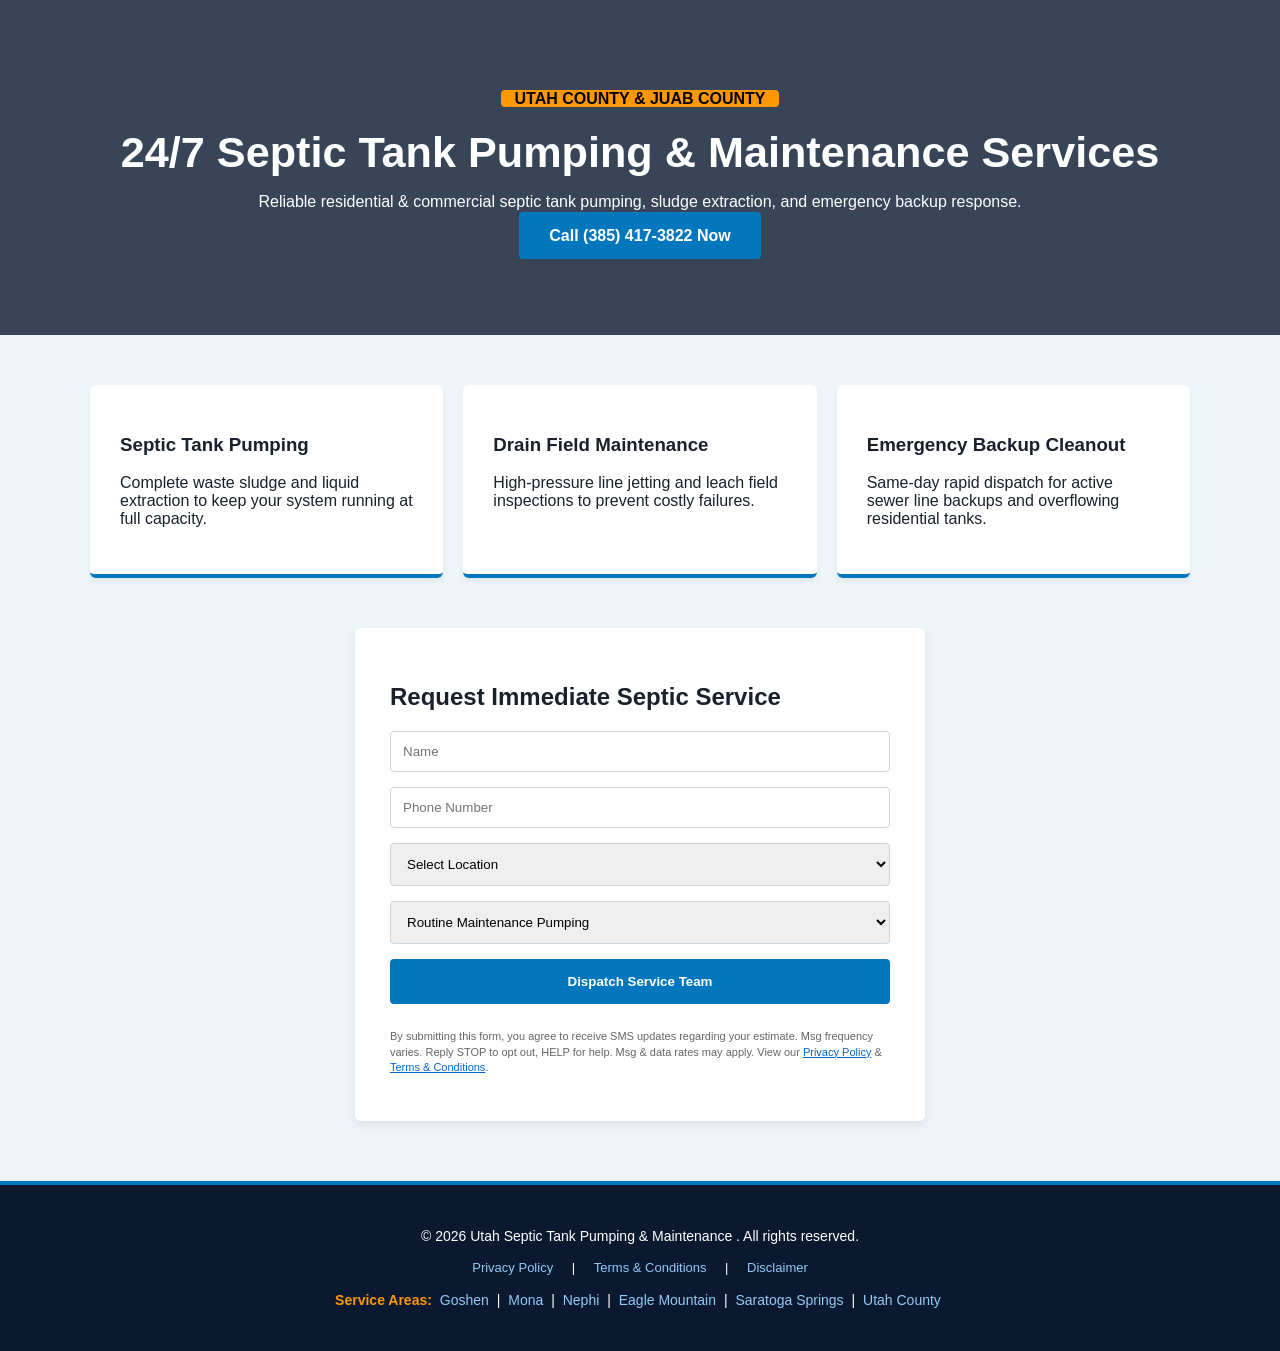
<file: index.html>
<!DOCTYPE html>
<html lang="en">
<head>
    <meta charset="UTF-8">
    <meta name="viewport" content="width=device-width, initial-scale=1.0">
    <title>Utah Septic Tank Pumping & Maintenance | 24/7 Emergency Service</title>
    <meta name="description" content="Professional septic tank pumping, drain field jetting, and emergency sewage backup cleaning across Utah County, Juab County, and rural areas.">
     
    <meta name="google-site-verification" content="8Ncf-ubJ8_E4MRLilB-FD80hQRTlma5mdF6-_S-Hds8" />
    <meta property="og:type" content="website">
    <meta property="og:url" content="https://utahsepticandrain.com">
    <meta property="og:title" content="Utah Septic Tank Pumping & Maintenance | 24/7 Emergency Service">
    <meta property="og:description" content="Professional septic tank pumping, drain field jetting, and emergency sewage backup cleaning across Utah County, Juab County, and rural areas.">
    <meta property="og:image" content="https://utahsepticandrain.com/images/septic.png">

    <!-- Twitter Card Meta Tags -->
    <meta name="twitter:card" content="summary_large_image">
    <meta name="twitter:url" content="https://utahsepticandrain.com">
    <meta name="twitter:title" content="Utah Septic Tank Pumping & Maintenance | 24/7 Emergency Service">
    <meta name="twitter:description" content="Professional septic tank pumping, drain field jetting, and emergency sewage backup cleaning across Utah County, Juab County, and rural areas.">
    <meta name="twitter:image" content="https://utahsepticandrain.com/images/septic.png">    

    <!-- iOS / Safari App Icons -->
    <link rel="apple-touch-icon" sizes="180x180" href="/apple-touch-icon.png">
    <meta name="apple-mobile-web-app-capable" content="yes">
    <meta name="apple-mobile-web-app-status-bar-style" content="black-translucent">
    <meta name="apple-mobile-web-app-title" content="Utah Septic">
    <meta name="theme-color" content="#0277bd">

    <!--favicon-->
   <link rel="icon" type="image/x-icon" href="images/favicon.ico">
    <link rel="icon" type="image/png" sizes="192x192" href="images/android-chrome-192x192.png">
    <link rel="apple-touch-icon" sizes="180x180" href="images/apple-touch-icon.png">

     <link rel="manifest" href="/manifest.json"> 
    <link rel="stylesheet" href="style.css">
    <script type="application/ld+json">
    {
      "@context": "https://schema.org",
      "@type": "PlumbingService",
      "name": "Utah Septic & Pumping Services",
      "image": "https://utahsepticandrain.com/images/septic.png",
      "telephone": "+1-385-448-4939",
      "url": "https://utahsepticandrain.com",
      "priceRange": "$$",
      "description": "24/7 emergency septic tank pumping, drain field jetting, and sewage backup cleaning across Utah County and Juab County.",
      "areaServed": [
        { "@type": "City", "name": "Eagle Mountain", "sameAs": "https://en.wikipedia.org/wiki/Eagle_Mountain,_Utah" },
        { "@type": "City", "name": "Saratoga Springs", "sameAs": "https://en.wikipedia.org/wiki/Saratoga_Springs,_Utah" },
        { "@type": "City", "name": "Goshen", "sameAs": "https://en.wikipedia.org/wiki/Goshen,_Utah" },
        { "@type": "City", "name": "Mona", "sameAs": "https://en.wikipedia.org/wiki/Mona,_Utah" },
        { "@type": "City", "name": "Nephi", "sameAs": "https://en.wikipedia.org/wiki/Nephi,_Utah" }
      ],
      "openingHoursSpecification": {
        "@type": "OpeningHoursSpecification",
        "dayOfWeek": [
          "Monday", "Tuesday", "Wednesday", "Thursday", "Friday", "Saturday", "Sunday"
        ],
        "opens": "00:00",
        "closes": "23:59"
      }
    }
    </script>
</head>
<body>
    <header class="hero-section">
        <div class="container">
            <span class="badge">Utah County & Juab County</span>
            <h1>24/7 Septic Tank Pumping & Maintenance Services</h1>
            <p>Reliable residential & commercial septic tank pumping, sludge extraction, and emergency backup response.</p>
            <div class="cta-group">
                <a href="tel:3854173822" class="btn-primary">Call (385) 417-3822 Now</a>
            </div>
        </div>
    </header>

    <section class="services-grid container">
        <div class="card">
            <h3>Septic Tank Pumping</h3>
            <p>Complete waste sludge and liquid extraction to keep your system running at full capacity.</p>
        </div>
        <div class="card">
            <h3>Drain Field Maintenance</h3>
            <p>High-pressure line jetting and leach field inspections to prevent costly failures.</p>
        </div>
        <div class="card">
            <h3>Emergency Backup Cleanout</h3>
            <p>Same-day rapid dispatch for active sewer line backups and overflowing residential tanks.</p>
        </div>

        
    </section>

    <section class="form-section container">
        <h2>Request Immediate Septic Service</h2>
        <form id="septicForm">
            <input type="text" id="name" placeholder="Name" required>
            <input type="tel" id="phone" placeholder="Phone Number" required>
            <select id="location" required>
                <option value="" disabled selected>Select Location</option>
                <option value="eagle-mountain">Eagle Mountain</option>
                <option value="saratoga-springs">Saratoga Springs</option>
                <option value="goshen">Goshen</option>
                <option value="mona">Mona</option>
                <option value="juab-county">Juab County (Other)</option>
            </select>
            <select id="urgency">
                <option value="routine">Routine Maintenance Pumping</option>
                <option value="emergency">Emergency / Active Backup</option>
                <option value="drain-field">Drain Field Jetting</option>
                <option value="inspection">Septic System Inspection</option>
            </select>
            <button type="submit" class="btn-submit">Dispatch Service Team</button>
                <!-- AVISO LEGAL OBLIGATORIO DE SMS CERCA DEL FORMULARIO -->
                <p class="sms-consent-text" style="font-size: 11px; color: #666; margin-top: 10px; line-height: 1.4;">
                    By submitting this form, you agree to receive SMS updates regarding your estimate. Msg frequency varies. Reply STOP to opt out, HELP for help. Msg & data rates may apply. View our <a href="privacy.html" target="_blank" style="color: #0066cc;">Privacy Policy</a> & <a href="terms.html" target="_blank" style="color: #0066cc;">Terms & Conditions</a>.
                </p>

        </form>
    </section>

    <footer class="footer">
    <div class="container-footer-content">
      <p>&copy; 2026 Utah Septic Tank Pumping & Maintenance . All rights reserved.</p>

      <p style="margin: 10px 0; font-size: 13px;">
          <a href="privacy.html" class="footer-a" style="margin-right: 15px;">Privacy Policy</a> | 
          <a href="terms.html" class="footer-a" style="margin-right: 15px; margin-left: 15px;">Terms & Conditions</a> | 
          <a href="disclaimer.html" class="footer-a" style="margin-left: 15px;">Disclaimer</a>
      </p>   

      <p><strong>Service Areas:</strong> 
        <a href="/tank-goshen.html" class="footer-a">Goshen</a> | 
        <a href="/tank-mona.html" class="footer-a">Mona</a> | 
        <a href="/tank-nephi.html" class="footer-a">Nephi</a> | 
        <a href="/tank-eagle-mountain.html" class="footer-a">Eagle Mountain</a> | 
        <a href="/tank-saratoga-springs.html" class="footer-a">Saratoga Springs</a> | 
        <a href="/index.html" class="footer-a">Utah County</a> 
      </p>
    </div>
  </footer>


    <script src="script.js"></script>
</body>
</html>
</file>
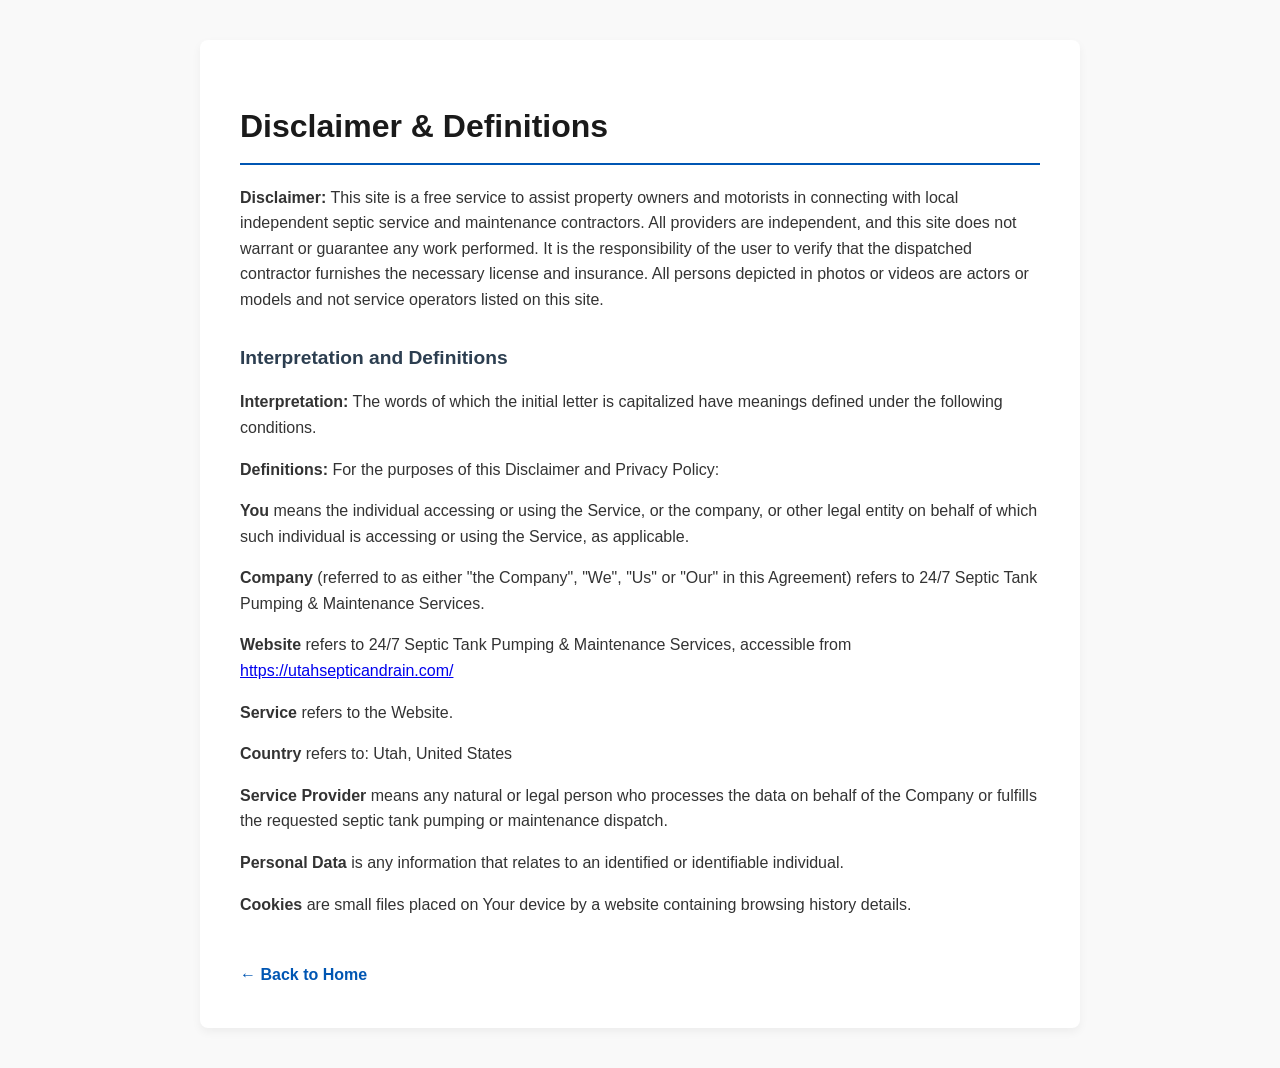
<file: disclaimer.html>
<!DOCTYPE html>
<html lang="en">
<head>
    <meta charset="UTF-8">
    <meta name="viewport" content="width=device-width, initial-scale=1.0">
    <title>Disclaimer & Definitions - 24/7 Septic Tank Pumping & Maintenance Services</title>
    <meta name="robots" content="index, follow">
    <link rel="stylesheet" href="/style.css">
    <style>
        body { font-family: Arial, sans-serif; line-height: 1.6; color: #333; background-color: #f9f9f9; margin: 0; padding: 0; }
        .container { max-width: 800px; margin: 40px auto; background: #fff; padding: 40px; border-radius: 8px; box-shadow: 0 4px 10px rgba(0,0,0,0.05); }
        h1 { color: #1a1a1a; border-bottom: 2px solid #0056b3; padding-bottom: 10px; margin-bottom: 20px; }
        h2 { color: #2c3e50; margin-top: 30px; font-size: 1.2rem; }
        p { margin-bottom: 15px; }
        .back-link { display: inline-block; margin-top: 30px; color: #0056b3; text-decoration: none; font-weight: bold; }
        .back-link:hover { text-decoration: underline; }
    </style>
</head>
<body>
    <div class="container">
        <h1>Disclaimer & Definitions</h1>
        
        <p><strong>Disclaimer:</strong> This site is a free service to assist property owners and motorists in connecting with local independent septic service and maintenance contractors. All providers are independent, and this site does not warrant or guarantee any work performed. It is the responsibility of the user to verify that the dispatched contractor furnishes the necessary license and insurance. All persons depicted in photos or videos are actors or models and not service operators listed on this site.</p>

        <h2>Interpretation and Definitions</h2>
        
        <p><strong>Interpretation:</strong> The words of which the initial letter is capitalized have meanings defined under the following conditions.</p>

        <p><strong>Definitions:</strong> For the purposes of this Disclaimer and Privacy Policy:</p>
        
        <p><strong>You</strong> means the individual accessing or using the Service, or the company, or other legal entity on behalf of which such individual is accessing or using the Service, as applicable.</p>
        
        <p><strong>Company</strong> (referred to as either "the Company", "We", "Us" or "Our" in this Agreement) refers to 24/7 Septic Tank Pumping & Maintenance Services.</p>
        
        <p><strong>Website</strong> refers to 24/7 Septic Tank Pumping & Maintenance Services, accessible from <a href="https://utahsepticandrain.com/" target="_blank">https://utahsepticandrain.com/</a></p>
        
        <p><strong>Service</strong> refers to the Website.</p>
        
        <p><strong>Country</strong> refers to: Utah, United States</p>
        
        <p><strong>Service Provider</strong> means any natural or legal person who processes the data on behalf of the Company or fulfills the requested septic tank pumping or maintenance dispatch.</p>
        
        <p><strong>Personal Data</strong> is any information that relates to an identified or identifiable individual.</p>
        
        <p><strong>Cookies</strong> are small files placed on Your device by a website containing browsing history details.</p>

        <a href="https://utahsepticandrain.com/" class="back-link">&larr; Back to Home</a>
    </div>
</body>
</html>
</file>
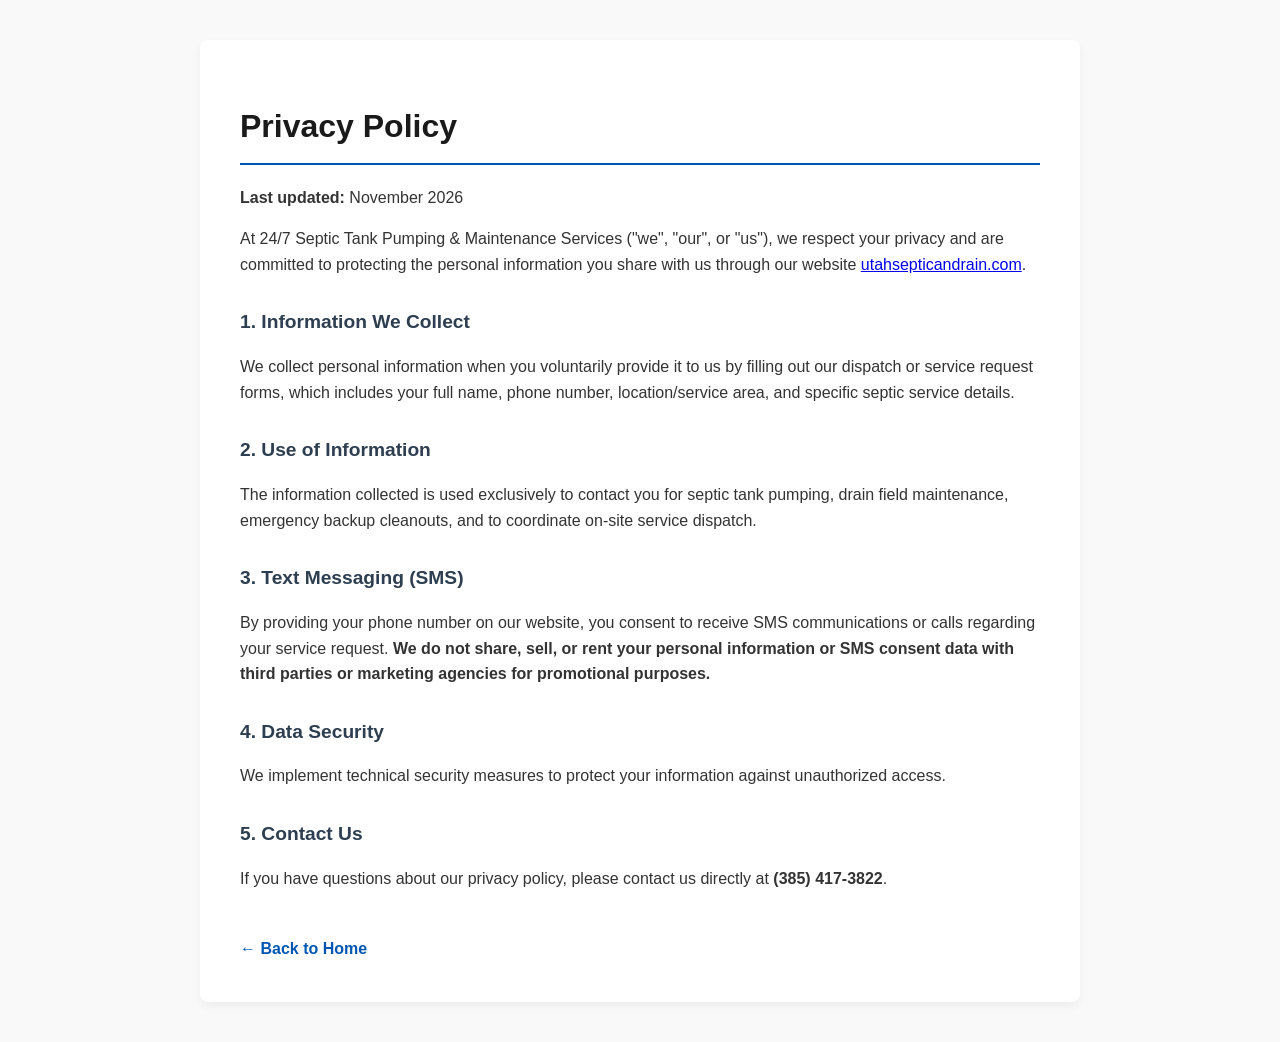
<file: privacy.html>
<!DOCTYPE html>
<html lang="en">
<head>
    <meta charset="UTF-8">
    <meta name="viewport" content="width=device-width, initial-scale=1.0">
    <title>Privacy Policy - 24/7 Septic Tank Pumping & Maintenance Services</title>
    <meta name="robots" content="index, follow">
    <link rel="stylesheet" href="/style.css">
    <style>
        body { font-family: Arial, sans-serif; line-height: 1.6; color: #333; background-color: #f9f9f9; margin: 0; padding: 0; }
        .container { max-width: 800px; margin: 40px auto; background: #fff; padding: 40px; border-radius: 8px; box-shadow: 0 4px 10px rgba(0,0,0,0.05); }
        h1 { color: #1a1a1a; border-bottom: 2px solid #0056b3; padding-bottom: 10px; margin-bottom: 20px; }
        h2 { color: #2c3e50; margin-top: 30px; font-size: 1.2rem; }
        p { margin-bottom: 15px; }
        .back-link { display: inline-block; margin-top: 30px; color: #0056b3; text-decoration: none; font-weight: bold; }
        .back-link:hover { text-decoration: underline; }
    </style>
</head>
<body>
    <div class="container">
        <h1>Privacy Policy</h1>
        <p><strong>Last updated:</strong> November 2026</p>
        
        <p>At 24/7 Septic Tank Pumping & Maintenance Services ("we", "our", or "us"), we respect your privacy and are committed to protecting the personal information you share with us through our website <a href="https://utahsepticandrain.com" target="_blank">utahsepticandrain.com</a>.</p>
        
        <h2>1. Information We Collect</h2>
        <p>We collect personal information when you voluntarily provide it to us by filling out our dispatch or service request forms, which includes your full name, phone number, location/service area, and specific septic service details.</p>
        
        <h2>2. Use of Information</h2>
        <p>The information collected is used exclusively to contact you for septic tank pumping, drain field maintenance, emergency backup cleanouts, and to coordinate on-site service dispatch.</p>
        
        <h2>3. Text Messaging (SMS)</h2>
        <p>By providing your phone number on our website, you consent to receive SMS communications or calls regarding your service request. <strong>We do not share, sell, or rent your personal information or SMS consent data with third parties or marketing agencies for promotional purposes.</strong></p>
        
        <h2>4. Data Security</h2>
        <p>We implement technical security measures to protect your information against unauthorized access.</p>
        
        <h2>5. Contact Us</h2>
        <p>If you have questions about our privacy policy, please contact us directly at <strong>(385) 417-3822</strong>.</p>

        <a href="https://utahsepticandrain.com" class="back-link">&larr; Back to Home</a>
    </div>
</body>
</html>
</file>
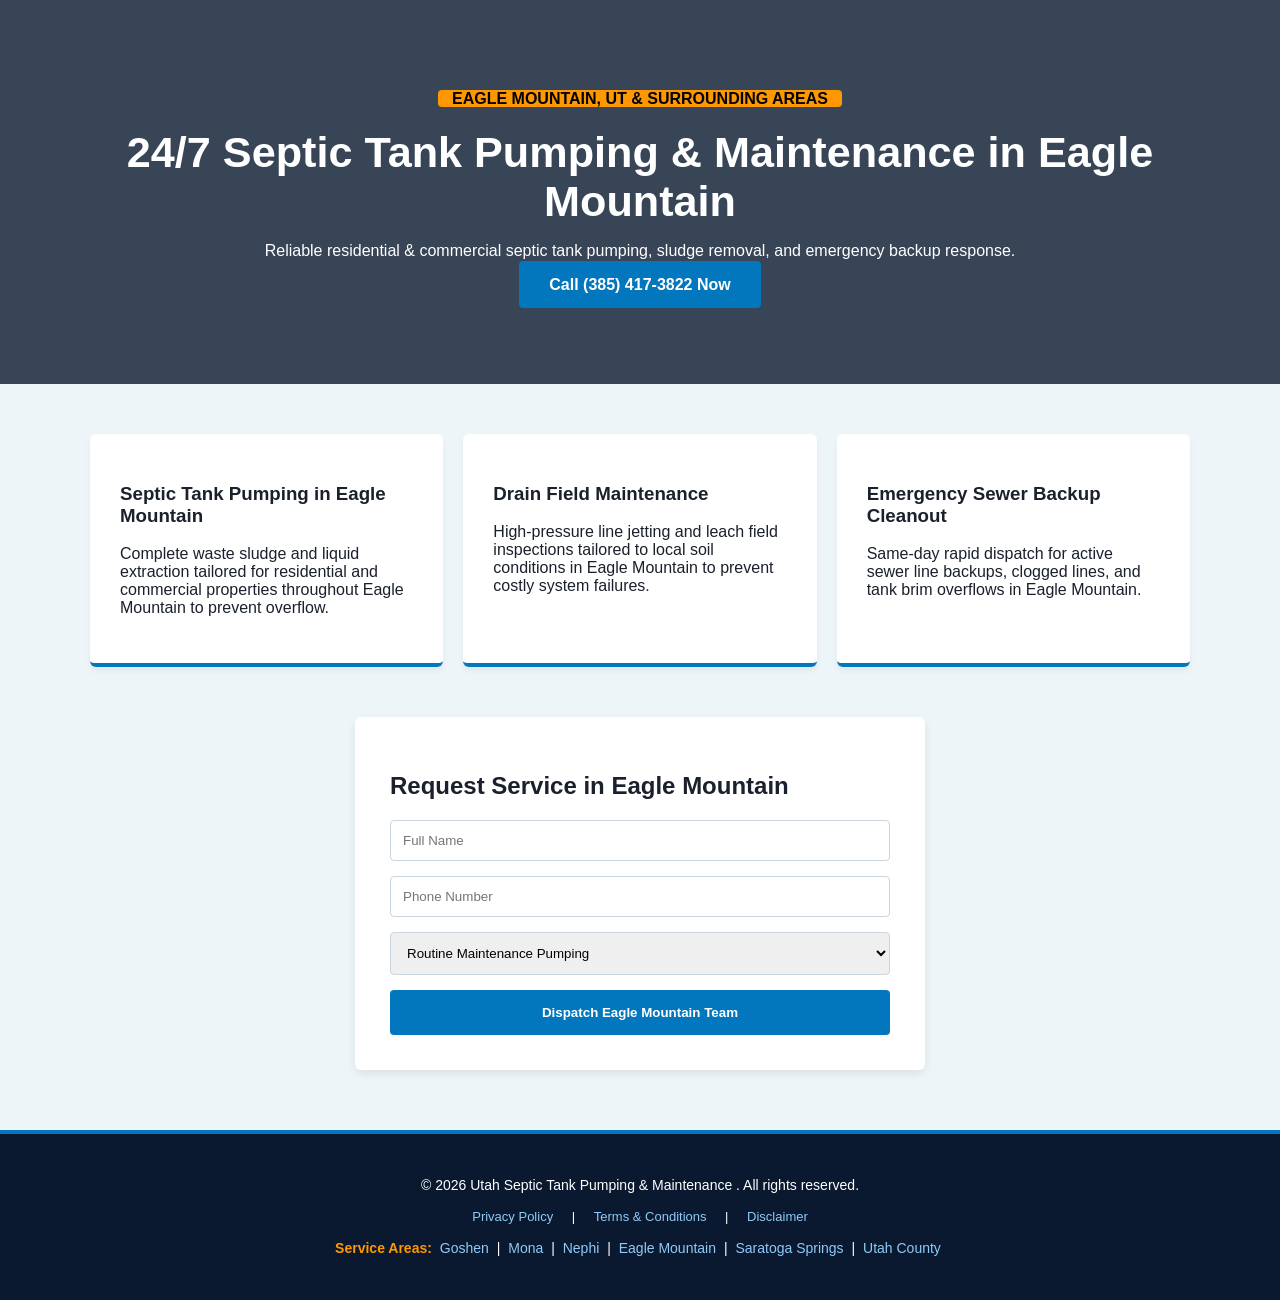
<file: tank-eagle-mountain.html>
<!DOCTYPE html>
<html lang="en">
<head>
    <meta charset="UTF-8">
    <meta name="viewport" content="width=device-width, initial-scale=1.0">
    <title>Septic Tank Pumping in Eagle Mountain, UT | 24/7 Emergency Service</title>
    <meta name="description" content="Fast & professional septic tank pumping, drain field jetting, and emergency cleanout services in Eagle Mountain, Utah. Call today for a free quote!">

     <!-- Open Graph Meta Tags (Facebook, LinkedIn, WhatsApp) -->
    <meta property="og:type" content="website">
    <meta property="og:url" content="https://utahsepticandrain.com/tank-eagle-mountain.html">
    <meta property="og:title" content="Septic Tank Pumping in Eagle Mountain, UT | 24/7 Emergency Service">
    <meta property="og:description" content="Fast & professional septic tank pumping, drain field maintenance, and emergency cleanout services in Eagle Mountain, Utah. Call today!">
    <meta property="og:image" content="https://utahsepticandrain.com/images/septic.png">

    <!-- Twitter Card Meta Tags -->
    <meta name="twitter:card" content="summary_large_image">
    <meta name="twitter:url" content="https://utahsepticandrain.com/tank-eagle-mountain.html">
    <meta name="twitter:title" content="Septic Tank Pumping in Eagle Mountain, UT | 24/7 Emergency Service">
    <meta name="twitter:description" content="Fast & professional septic tank pumping, drain field maintenance, and emergency cleanout services in Eagle Mountain, Utah. Call today!">
    <meta name="twitter:image" content="https://utahsepticandrain.com/images/septic.png">
    

    <!-- iOS / Safari App Icons -->
    <link rel="apple-touch-icon" sizes="180x180" href="/apple-touch-icon.png">
    <meta name="apple-mobile-web-app-capable" content="yes">
    <meta name="apple-mobile-web-app-status-bar-style" content="black-translucent">
    <meta name="apple-mobile-web-app-title" content="Utah Septic">
    <meta name="theme-color" content="#0277bd">

    <!--favicon-->
   <link rel="icon" type="image/x-icon" href="../images/favicon.ico">
    <link rel="icon" type="image/png" sizes="192x192" href="../images/android-chrome-192x192.png">
    <link rel="apple-touch-icon" sizes="180x180" href="../images/apple-touch-icon.png">

    <!-- Conexión a los estilos globales en la raíz -->
     <link rel="manifest" href="../manifest.json">
    <link rel="stylesheet" href="../style.css">
 <script type="application/ld+json">
    {
  "@context": "https://schema.org",
  "@type": "PlumbingService",
  "name": "Utah Septic & Pumping Services",
  "image": "https://247towingservicesut.com/images/septic.png",
  "telephone": "+1-385-448-4939",
  "url": "https://247towingservicesut.com/eagle-mountain",
  "priceRange": "$$",
  "description": "24/7 emergency septic tank pumping, drain field jetting, and sewage backup cleaning across Eagle Mountain, Saratoga Springs, and rural Utah County.",
  "areaServed": [
    { "@type": "City", "name": "Eagle Mountain", "sameAs": "https://en.wikipedia.org/wiki/Eagle_Mountain,_Utah" },
    { "@type": "City", "name": "Saratoga Springs", "sameAs": "https://en.wikipedia.org/wiki/Saratoga_Springs,_Utah" },
    { "@type": "City", "name": "Goshen", "sameAs": "https://en.wikipedia.org/wiki/Goshen,_Utah" },
    { "@type": "City", "name": "Mona", "sameAs": "https://en.wikipedia.org/wiki/Mona,_Utah" },
    { "@type": "City", "name": "Nephi", "sameAs": "https://en.wikipedia.org/wiki/Nephi,_Utah" }
  ],
  "openingHoursSpecification": {
    "@type": "OpeningHoursSpecification",
    "dayOfWeek": [
      "Monday", "Tuesday", "Wednesday", "Thursday", "Friday", "Saturday", "Sunday"
    ],
    "opens": "00:00",
    "closes": "23:59"
  }
}
    </script>


</head>
<body>
    <header class="hero-section">
        <div class="container">
            <span class="badge">Eagle Mountain, UT & Surrounding Areas</span>
            <h1>24/7 Septic Tank Pumping & Maintenance in Eagle Mountain</h1>
            <p>Reliable residential & commercial septic tank pumping, sludge removal, and emergency backup response.</p>
            <div class="cta-group">
                <a href="tel:3854173822" class="btn-primary">Call (385) 417-3822 Now</a>
            </div>
        </div>
    </header>

    <section class="services-grid container">
        <div class="card">
            <h3>Septic Tank Pumping in Eagle Mountain</h3>
            <p>Complete waste sludge and liquid extraction tailored for residential and commercial properties throughout Eagle Mountain to prevent overflow.</p>
        </div>
        <div class="card">
            <h3>Drain Field Maintenance</h3>
            <p>High-pressure line jetting and leach field inspections tailored to local soil conditions in Eagle Mountain to prevent costly system failures.</p>
        </div>
        <div class="card">
            <h3>Emergency Sewer Backup Cleanout</h3>
            <p>Same-day rapid dispatch for active sewer line backups, clogged lines, and tank brim overflows in Eagle Mountain.</p>
        </div>
    </section>

    <section class="form-section container">
        <h2>Request Service in Eagle Mountain</h2>
        <form id="septicForm">
            <input type="text" id="name" placeholder="Full Name" required>
            <input type="tel" id="phone" placeholder="Phone Number" required>
            <!-- Campo oculto para identificar que este lead proviene de Eagle Mountain -->
            <input type="hidden" id="cityLocation" value="Eagle Mountain">
            <select id="urgency" required>
                <option value="routine">Routine Maintenance Pumping</option>
                <option value="emergency">Emergency / Active Backup</option>
            </select>
            <button type="submit" class="btn-submit">Dispatch Eagle Mountain Team</button>
        </form>
    </section>

    <footer class="footer">
    <div class="container-footer-content">
      <p>&copy; 2026 Utah Septic Tank Pumping & Maintenance . All rights reserved.</p>

      <p style="margin: 10px 0; font-size: 13px;">
          <a href="privacy.html" class="footer-a" style="margin-right: 15px;">Privacy Policy</a> | 
          <a href="terms.html" class="footer-a" style="margin-right: 15px; margin-left: 15px;">Terms & Conditions</a> | 
          <a href="disclaimer.html" class="footer-a" style="margin-left: 15px;">Disclaimer</a>
      </p>   

      <p><strong>Service Areas:</strong> 
        <a href="/tank-goshen.html" class="footer-a">Goshen</a> | 
        <a href="/tank-mona.html" class="footer-a">Mona</a> | 
        <a href="/tank-nephi.html" class="footer-a">Nephi</a> | 
        <a href="/tank-eagle-mountain.html" class="footer-a">Eagle Mountain</a> | 
        <a href="/tank-saratoga-springs.html" class="footer-a">Saratoga Springs</a> | 
        <a href="/index.html" class="footer-a">Utah County</a> 
   
      </p>
    </div>
  </footer>

    <!-- Conexión al script global en la raíz -->
    <script src="../script.js"></script>
</body>
</html>
</file>
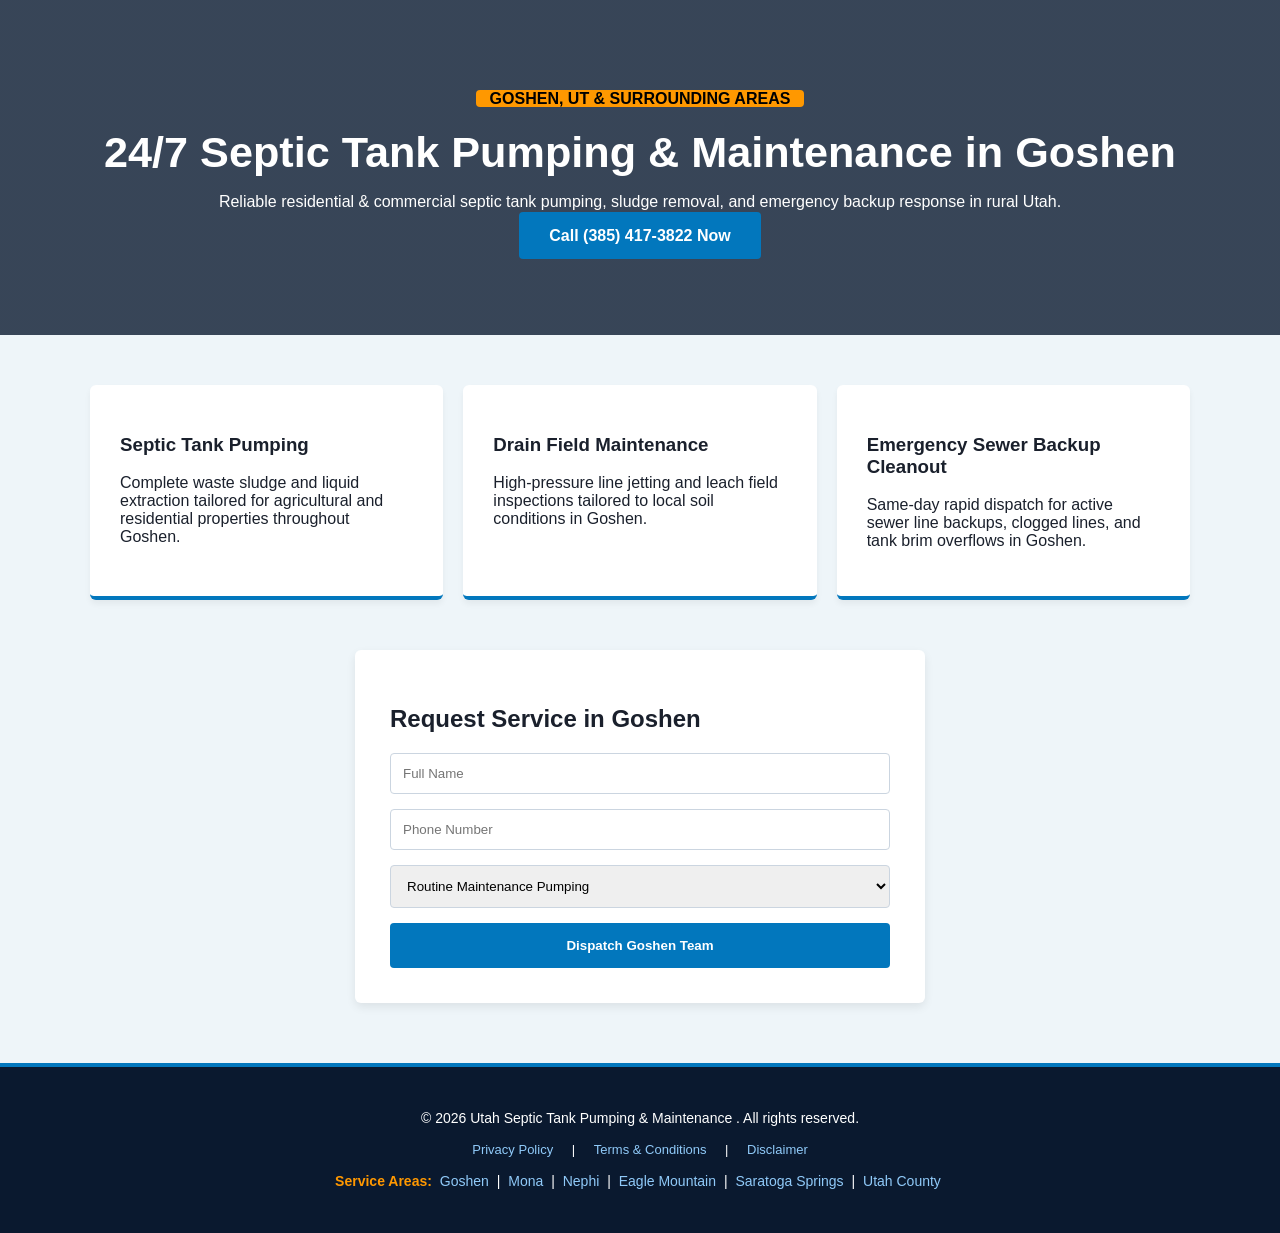
<file: tank-goshen.html>
<!DOCTYPE html>
<html lang="en">
<head>
    <meta charset="UTF-8">
    <meta name="viewport" content="width=device-width, initial-scale=1.0">
    <title>Septic Tank Pumping in Goshen, UT | 24/7 Emergency Service</title>
    <meta name="description" content="Fast & professional septic tank pumping, drain field maintenance, and emergency cleanout services in Goshen, Utah. Call today!">

     <!-- Open Graph Meta Tags (Facebook, LinkedIn, WhatsApp) -->
    <meta property="og:type" content="website">
    <meta property="og:url" content="https://utahsepticandrain.com/tank-goshen.html">
    <meta property="og:title" content="Septic Tank Pumping in Goshen, UT | 24/7 Emergency Service">
    <meta property="og:description" content="Fast & professional septic tank pumping, drain field maintenance, and emergency cleanout services in Goshen, Utah. Call today!">
    <meta property="og:image" content="https://utahsepticandrain.com/images/septic.png">

    <!-- Twitter Card Meta Tags -->
    <meta name="twitter:card" content="summary_large_image">
    <meta name="twitter:url" content="https://utahsepticandrain.com/tank-goshen.html">
    <meta name="twitter:title" content="Septic Tank Pumping in Goshen, UT | 24/7 Emergency Service">
    <meta name="twitter:description" content="Fast & professional septic tank pumping, drain field maintenance, and emergency cleanout services in Goshen, Utah. Call today!">
    <meta name="twitter:image" content="https://utahsepticandrain.com/images/septic.png">

        <!-- iOS / Safari App Icons -->
    <link rel="apple-touch-icon" sizes="180x180" href="/apple-touch-icon.png">
    <meta name="apple-mobile-web-app-capable" content="yes">
    <meta name="apple-mobile-web-app-status-bar-style" content="black-translucent">
    <meta name="apple-mobile-web-app-title" content="Utah Septic">
    <meta name="theme-color" content="#0277bd">

    <!--favicon-->
   <link rel="icon" type="image/x-icon" href="../images/favicon.ico">
    <link rel="icon" type="image/png" sizes="192x192" href="../images/android-chrome-192x192.png">
    <link rel="apple-touch-icon" sizes="180x180" href="../images/apple-touch-icon.png">
 
    <link rel="manifest" href="../manifest.json">
    <link rel="stylesheet" href="../style.css">
    <script type="application/ld+json">
    {
      "@context": "https://schema.org",
      "@type": "PlumbingService",
      "name": "Utah Septic & Pumping Services - Goshen",
      "image": "https://utahsepticandrain.com/images/septic.png",
      "telephone": "+1-385-448-4939",
      "url": "https://utahsepticandrain.com/goshen",
      "priceRange": "$$",
      "description": "24/7 emergency septic tank pumping and drain field maintenance in Goshen, Utah.",
      "areaServed": {
        "@type": "City",
        "name": "Goshen",
        "sameAs": "https://en.wikipedia.org/wiki/Goshen,_Utah"
      },
      "openingHoursSpecification": {
        "@type": "OpeningHoursSpecification",
        "dayOfWeek": ["Monday", "Tuesday", "Wednesday", "Thursday", "Friday", "Saturday", "Sunday"],
        "opens": "00:00",
        "closes": "23:59"
      }
    }
    </script>
</head>
<body>
    <header class="hero-section">
        <div class="container">
            <span class="badge">Goshen, UT & Surrounding Areas</span>
            <h1>24/7 Septic Tank Pumping & Maintenance in Goshen</h1>
            <p>Reliable residential & commercial septic tank pumping, sludge removal, and emergency backup response in rural Utah.</p>
            <div class="cta-group">
                <a href="tel:3854173822" class="btn-primary">Call (385) 417-3822 Now</a>
            </div>
        </div>
    </header>

    <section class="services-grid container">
        <div class="card">
            <h3>Septic Tank Pumping</h3>
            <p>Complete waste sludge and liquid extraction tailored for agricultural and residential properties throughout Goshen.</p>
        </div>
        <div class="card">
            <h3>Drain Field Maintenance</h3>
            <p>High-pressure line jetting and leach field inspections tailored to local soil conditions in Goshen.</p>
        </div>
        <div class="card">
            <h3>Emergency Sewer Backup Cleanout</h3>
            <p>Same-day rapid dispatch for active sewer line backups, clogged lines, and tank brim overflows in Goshen.</p>
        </div>
    </section>

    <section class="form-section container">
        <h2>Request Service in Goshen</h2>
        <form id="septicForm">
            <input type="text" id="name" placeholder="Full Name" required>
            <input type="tel" id="phone" placeholder="Phone Number" required>
            <input type="hidden" id="cityLocation" value="Goshen">
            <select id="urgency" required>
                <option value="routine">Routine Maintenance Pumping</option>
                <option value="emergency">Emergency / Active Backup</option>
            </select>
            <button type="submit" class="btn-submit">Dispatch Goshen Team</button>
        </form>
    </section>

    <footer class="footer">
    <div class="container-footer-content">
      <p>&copy; 2026 Utah Septic Tank Pumping & Maintenance . All rights reserved.</p>

      <p style="margin: 10px 0; font-size: 13px;">
          <a href="privacy.html" class="footer-a" style="margin-right: 15px;">Privacy Policy</a> | 
          <a href="terms.html" class="footer-a" style="margin-right: 15px; margin-left: 15px;">Terms & Conditions</a> | 
          <a href="disclaimer.html" class="footer-a" style="margin-left: 15px;">Disclaimer</a>
      </p>   

      <p><strong>Service Areas:</strong> 
        <a href="/tank-goshen.html" class="footer-a">Goshen</a> | 
        <a href="/tank-mona.html" class="footer-a">Mona</a> | 
        <a href="/tank-nephi.html" class="footer-a">Nephi</a> | 
        <a href="/tank-eagle-mountain.html" class="footer-a">Eagle Mountain</a> | 
        <a href="/tank-saratoga-springs.html" class="footer-a">Saratoga Springs</a> | 
        <a href="/index.html" class="footer-a">Utah County</a>         

      </p>
    </div>
  </footer>

    <script src="../script.js"></script>
</body>
</html>
</file>
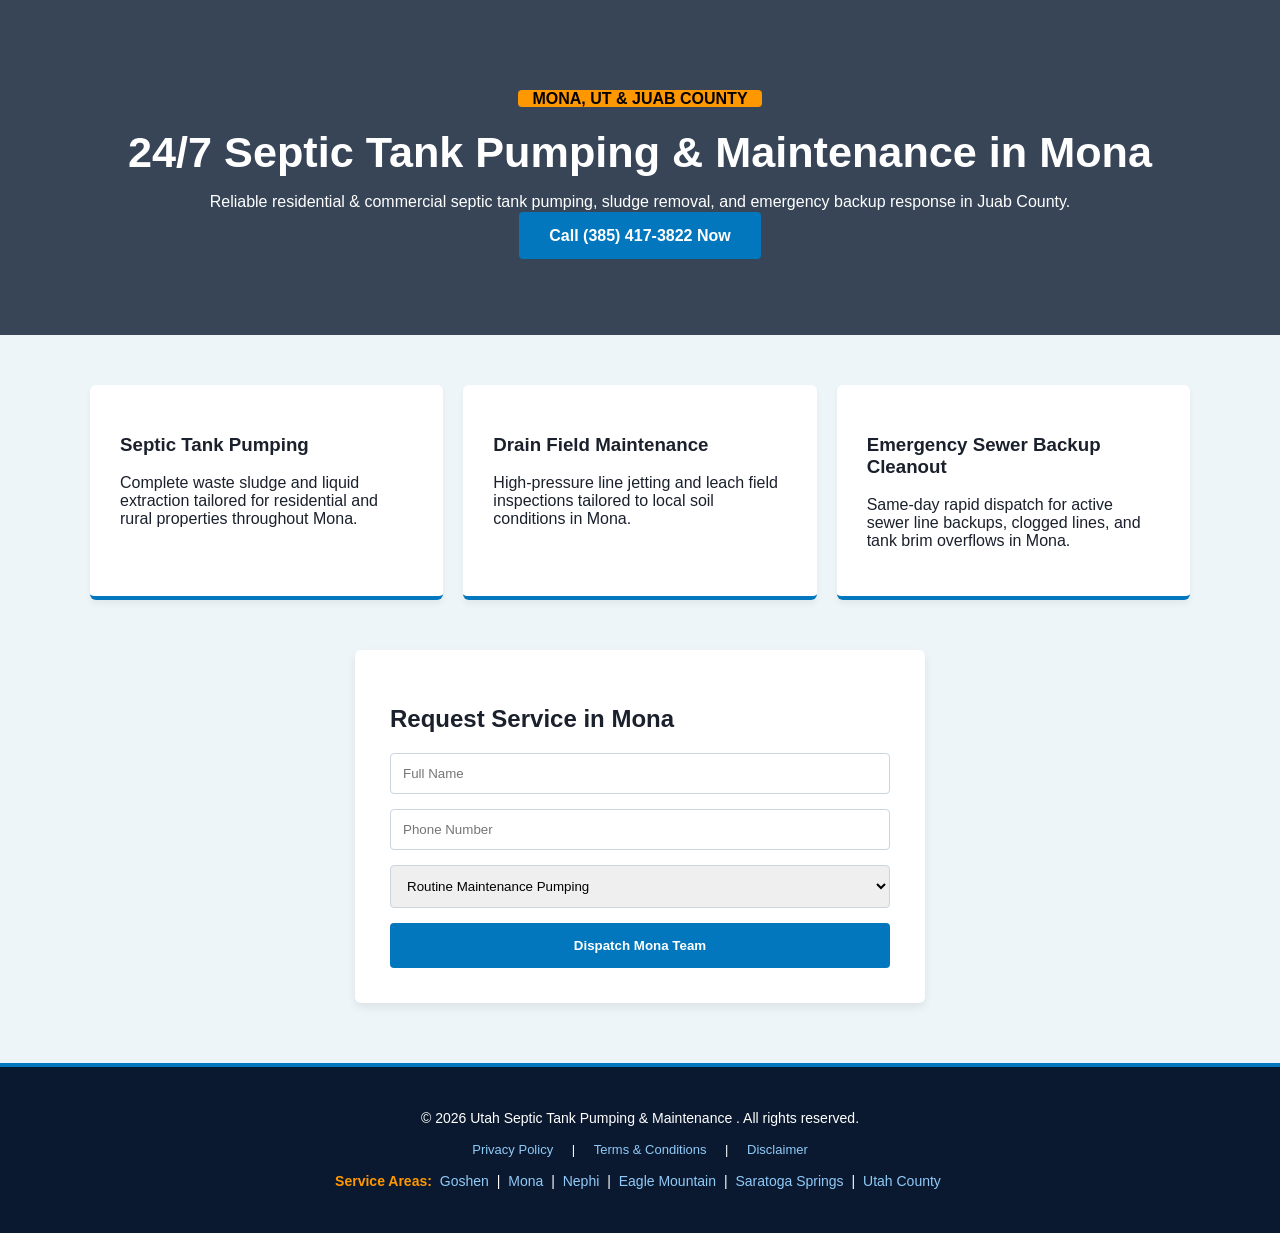
<file: tank-mona.html>
<!DOCTYPE html>
<html lang="en">
<head>
    <meta charset="UTF-8">
    <meta name="viewport" content="width=device-width, initial-scale=1.0">
    <title>Septic Tank Pumping in Mona, UT | 24/7 Emergency Service</title>
    <meta name="description" content="Fast & professional septic tank pumping, drain field maintenance, and emergency cleanout services in Mona, Utah. Call today!">

         <!-- Open Graph Meta Tags (Facebook, LinkedIn, WhatsApp) -->
    <meta property="og:type" content="website">
    <meta property="og:url" content="https://utahsepticandrain.com/tank-mona.html">
    <meta property="og:title" content="Septic Tank Pumping in Mona, UT | 24/7 Emergency Service">
    <meta property="og:description" content="Fast & professional septic tank pumping, drain field maintenance, and emergency cleanout services in Mona, Utah. Call today!">
    <meta property="og:image" content="https://utahsepticandrain.com/images/septic.png">

    <!-- Twitter Card Meta Tags -->
    <meta name="twitter:card" content="summary_large_image">
    <meta name="twitter:url" content="https://utahsepticandrain.com/tank-mona.html">
    <meta name="twitter:title" content="Septic Tank Pumping in Mona, UT | 24/7 Emergency Service">
    <meta name="twitter:description" content="Fast & professional septic tank pumping, drain field maintenance, and emergency cleanout services in Mona, Utah. Call today!">
    <meta name="twitter:image" content="https://utahsepticandrain.com/images/septic.png">
        <!-- iOS / Safari App Icons -->
    <link rel="apple-touch-icon" sizes="180x180" href="/apple-touch-icon.png">
    <meta name="apple-mobile-web-app-capable" content="yes">
    <meta name="apple-mobile-web-app-status-bar-style" content="black-translucent">
    <meta name="apple-mobile-web-app-title" content="Utah Septic">
    <meta name="theme-color" content="#0277bd">
        <!--favicon-->
   <link rel="icon" type="image/x-icon" href="../images/favicon.ico">
    <link rel="icon" type="image/png" sizes="192x192" href="../images/android-chrome-192x192.png">
    <link rel="apple-touch-icon" sizes="180x180" href="../images/apple-touch-icon.png">

    <link rel="manifest" href="../manifest.json">
    <link rel="stylesheet" href="../style.css">
    <script type="application/ld+json">
    {
      "@context": "https://schema.org",
      "@type": "PlumbingService",
      "name": "Utah Septic & Pumping Services - Mona",
      "image": "https://utahsepticandrain.com/images/septic.jpeg",
      "telephone": "+1-385-448-4939",
      "url": "https://utahsepticandrain.com/mona",
      "priceRange": "$$",
      "description": "24/7 emergency septic tank pumping and drain field maintenance in Mona, Utah.",
      "areaServed": {
        "@type": "City",
        "name": "Mona",
        "sameAs": "https://en.wikipedia.org/wiki/Mona,_Utah"
      },
      "openingHoursSpecification": {
        "@type": "OpeningHoursSpecification",
        "dayOfWeek": ["Monday", "Tuesday", "Wednesday", "Thursday", "Friday", "Saturday", "Sunday"],
        "opens": "00:00",
        "closes": "23:59"
      }
    }
    </script>
</head>
<body>
    <header class="hero-section">
        <div class="container">
            <span class="badge">Mona, UT & Juab County</span>
            <h1>24/7 Septic Tank Pumping & Maintenance in Mona</h1>
            <p>Reliable residential & commercial septic tank pumping, sludge removal, and emergency backup response in Juab County.</p>
            <div class="cta-group">
                <a href="tel:3854173822" class="btn-primary">Call (385) 417-3822 Now </a>
            </div>
        </div>
    </header>

    <section class="services-grid container">
        <div class="card">
            <h3>Septic Tank Pumping</h3>
            <p>Complete waste sludge and liquid extraction tailored for residential and rural properties throughout Mona.</p>
        </div>
        <div class="card">
            <h3>Drain Field Maintenance</h3>
            <p>High-pressure line jetting and leach field inspections tailored to local soil conditions in Mona.</p>
        </div>
        <div class="card">
            <h3>Emergency Sewer Backup Cleanout</h3>
            <p>Same-day rapid dispatch for active sewer line backups, clogged lines, and tank brim overflows in Mona.</p>
        </div>
    </section>

    <section class="form-section container">
        <h2>Request Service in Mona</h2>
        <form id="septicForm">
            <input type="text" id="name" placeholder="Full Name" required>
            <input type="tel" id="phone" placeholder="Phone Number" required>
            <input type="hidden" id="cityLocation" value="Mona">
            <select id="urgency" required>
                <option value="routine">Routine Maintenance Pumping</option>
                <option value="emergency">Emergency / Active Backup</option>
            </select>
            <button type="submit" class="btn-submit">Dispatch Mona Team</button>
        </form>
    </section>

    <footer class="footer">
    <div class="container-footer-content">
      <p>&copy; 2026 Utah Septic Tank Pumping & Maintenance . All rights reserved.</p>

      <p style="margin: 10px 0; font-size: 13px;">
          <a href="privacy.html" class="footer-a" style="margin-right: 15px;">Privacy Policy</a> | 
          <a href="terms.html" class="footer-a" style="margin-right: 15px; margin-left: 15px;">Terms & Conditions</a> | 
          <a href="disclaimer.html" class="footer-a" style="margin-left: 15px;">Disclaimer</a>
      </p>   

      <p><strong>Service Areas:</strong> 
        <a href="/tank-goshen.html" class="footer-a">Goshen</a> | 
        <a href="/tank-mona.html" class="footer-a">Mona</a> | 
        <a href="/tank-nephi.html" class="footer-a">Nephi</a> | 
        <a href="/tank-eagle-mountain.html" class="footer-a">Eagle Mountain</a> | 
        <a href="/tank-saratoga-springs.html" class="footer-a">Saratoga Springs</a> | 
        <a href="/index.html" class="footer-a">Utah County</a> 
      </p>
    </div>
  </footer>

    <script src="../script.js"></script>
</body>
</html>
</file>
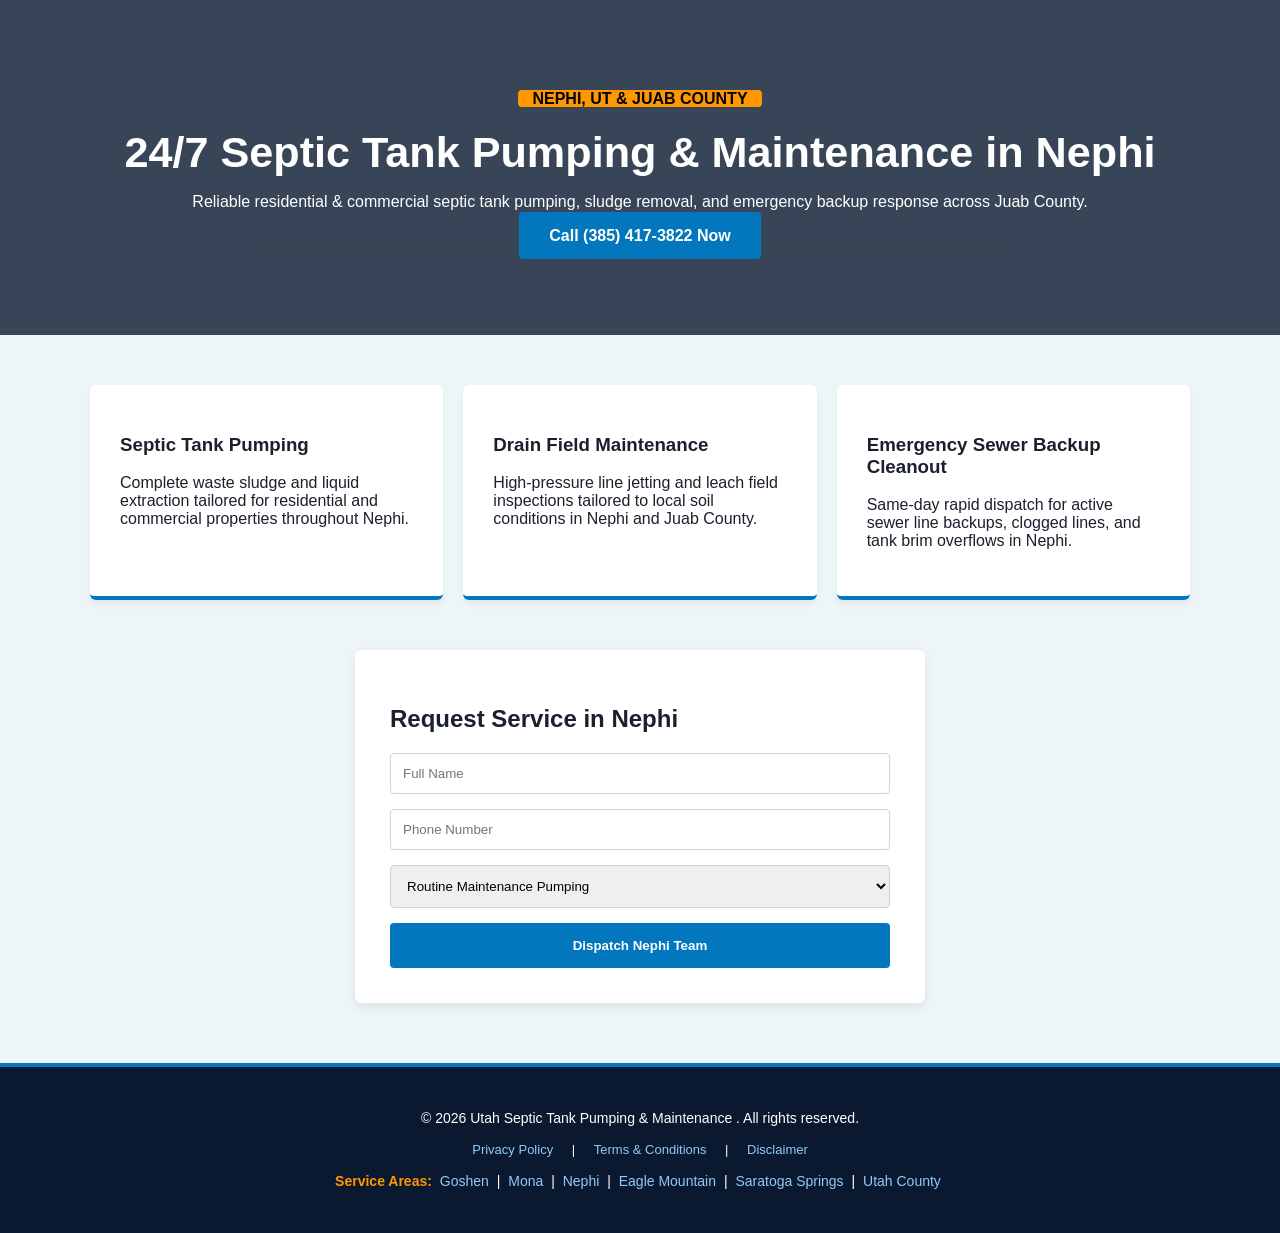
<file: tank-nephi.html>
<!DOCTYPE html>
<html lang="en">
<head>
    <meta charset="UTF-8">
    <meta name="viewport" content="width=device-width, initial-scale=1.0">
    <title>Septic Tank Pumping in Nephi, UT | 24/7 Emergency Service</title>
    <meta name="description" content="Fast & professional septic tank pumping, drain field maintenance, and emergency cleanout services in Nephi, Utah. Call today!">

     <!-- Open Graph Meta Tags (Facebook, LinkedIn, WhatsApp) -->
    <meta property="og:type" content="website">
    <meta property="og:url" content="https://utahsepticandrain.com/tank-nephi.html">
    <meta property="og:title" content="Septic Tank Pumping in Nephi, UT | 24/7 Emergency Service">
    <meta property="og:description" content="Fast & professional septic tank pumping, drain field maintenance, and emergency cleanout services in Nephi, Utah. Call today!">
    <meta property="og:image" content="https://utahsepticandrain.com/images/septic.png">

    <!-- Twitter Card Meta Tags -->
    <meta name="twitter:card" content="summary_large_image">
    <meta name="twitter:url" content="https://utahsepticandrain.com/tank-nephi.html">
    <meta name="twitter:title" content="Septic Tank Pumping in Nephi, UT | 24/7 Emergency Service">
    <meta name="twitter:description" content="Fast & professional septic tank pumping, drain field maintenance, and emergency cleanout services in Nephi, Utah. Call today!">
    <meta name="twitter:image" content="https://utahsepticandrain.com/images/septic.png">


    <!-- iOS / Safari App Icons -->
    <link rel="apple-touch-icon" sizes="180x180" href="/apple-touch-icon.png">
    <meta name="apple-mobile-web-app-capable" content="yes">
    <meta name="apple-mobile-web-app-status-bar-style" content="black-translucent">
    <meta name="apple-mobile-web-app-title" content="Utah Septic">
    <meta name="theme-color" content="#0277bd">

        <!--favicon-->
   <link rel="icon" type="image/x-icon" href="../images/favicon.ico">
    <link rel="icon" type="image/png" sizes="192x192" href="../images/android-chrome-192x192.png">
    <link rel="apple-touch-icon" sizes="180x180" href="../images/apple-touch-icon.png">

    
    <link rel="stylesheet" href="../style.css">
    <script type="application/ld+json">
    {
      "@context": "https://schema.org",
      "@type": "PlumbingService",
      "name": "Utah Septic & Pumping Services - Nephi",
      "image": "https://utahsepticandrain.com/images/septic.png",
      "telephone": "+1-385-448-4939",
      "url": "https://utahsepticandrain.com/nephi",
      "priceRange": "$$",
      "description": "24/7 emergency septic tank pumping and drain field maintenance in Nephi, Utah.",
      "areaServed": {
        "@type": "City",
        "name": "Nephi",
        "sameAs": "https://en.wikipedia.org/wiki/Nephi,_Utah"
      },
      "openingHoursSpecification": {
        "@type": "OpeningHoursSpecification",
        "dayOfWeek": ["Monday", "Tuesday", "Wednesday", "Thursday", "Friday", "Saturday", "Sunday"],
        "opens": "00:00",
        "closes": "23:59"
      }
    }
    </script>
</head>
<body>
    <header class="hero-section">
        <div class="container">
            <span class="badge">Nephi, UT & Juab County</span>
            <h1>24/7 Septic Tank Pumping & Maintenance in Nephi</h1>
            <p>Reliable residential & commercial septic tank pumping, sludge removal, and emergency backup response across Juab County.</p>
            <div class="cta-group">
                <a href="tel:3854173822" class="btn-primary">Call (385) 417-3822 Now</a>
            </div>
        </div>
    </header>

    <section class="services-grid container">
        <div class="card">
            <h3>Septic Tank Pumping</h3>
            <p>Complete waste sludge and liquid extraction tailored for residential and commercial properties throughout Nephi.</p>
        </div>
        <div class="card">
            <h3>Drain Field Maintenance</h3>
            <p>High-pressure line jetting and leach field inspections tailored to local soil conditions in Nephi and Juab County.</p>
        </div>
        <div class="card">
            <h3>Emergency Sewer Backup Cleanout</h3>
            <p>Same-day rapid dispatch for active sewer line backups, clogged lines, and tank brim overflows in Nephi.</p>
        </div>
    </section>

    <section class="form-section container">
        <h2>Request Service in Nephi</h2>
        <form id="septicForm">
            <input type="text" id="name" placeholder="Full Name" required>
            <input type="tel" id="phone" placeholder="Phone Number" required>
            <input type="hidden" id="cityLocation" value="Nephi">
            <select id="urgency" required>
                <option value="routine">Routine Maintenance Pumping</option>
                <option value="emergency">Emergency / Active Backup</option>
            </select>
            <button type="submit" class="btn-submit">Dispatch Nephi Team</button>
        </form>
    </section>
    
    <footer class="footer">
    <div class="container-footer-content">
      <p>&copy; 2026 Utah Septic Tank Pumping & Maintenance . All rights reserved.</p>

      <p style="margin: 10px 0; font-size: 13px;">
          <a href="privacy.html" class="footer-a" style="margin-right: 15px;">Privacy Policy</a> | 
          <a href="terms.html" class="footer-a" style="margin-right: 15px; margin-left: 15px;">Terms & Conditions</a> | 
          <a href="disclaimer.html" class="footer-a" style="margin-left: 15px;">Disclaimer</a>
      </p>   

      <p><strong>Service Areas:</strong> 
        <a href="/tank-goshen.html" class="footer-a">Goshen</a> | 
        <a href="/tank-mona.html" class="footer-a">Mona</a> | 
        <a href="/tank-nephi.html" class="footer-a">Nephi</a> | 
        <a href="/tank-eagle-mountain.html" class="footer-a">Eagle Mountain</a> | 
        <a href="/tank-saratoga-springs.html" class="footer-a">Saratoga Springs</a> | 
        <a href="/index.html" class="footer-a">Utah County</a> 
      </p>
    </div>
  </footer>
    <script src="../script.js"></script>
</body>
</html>
</file>
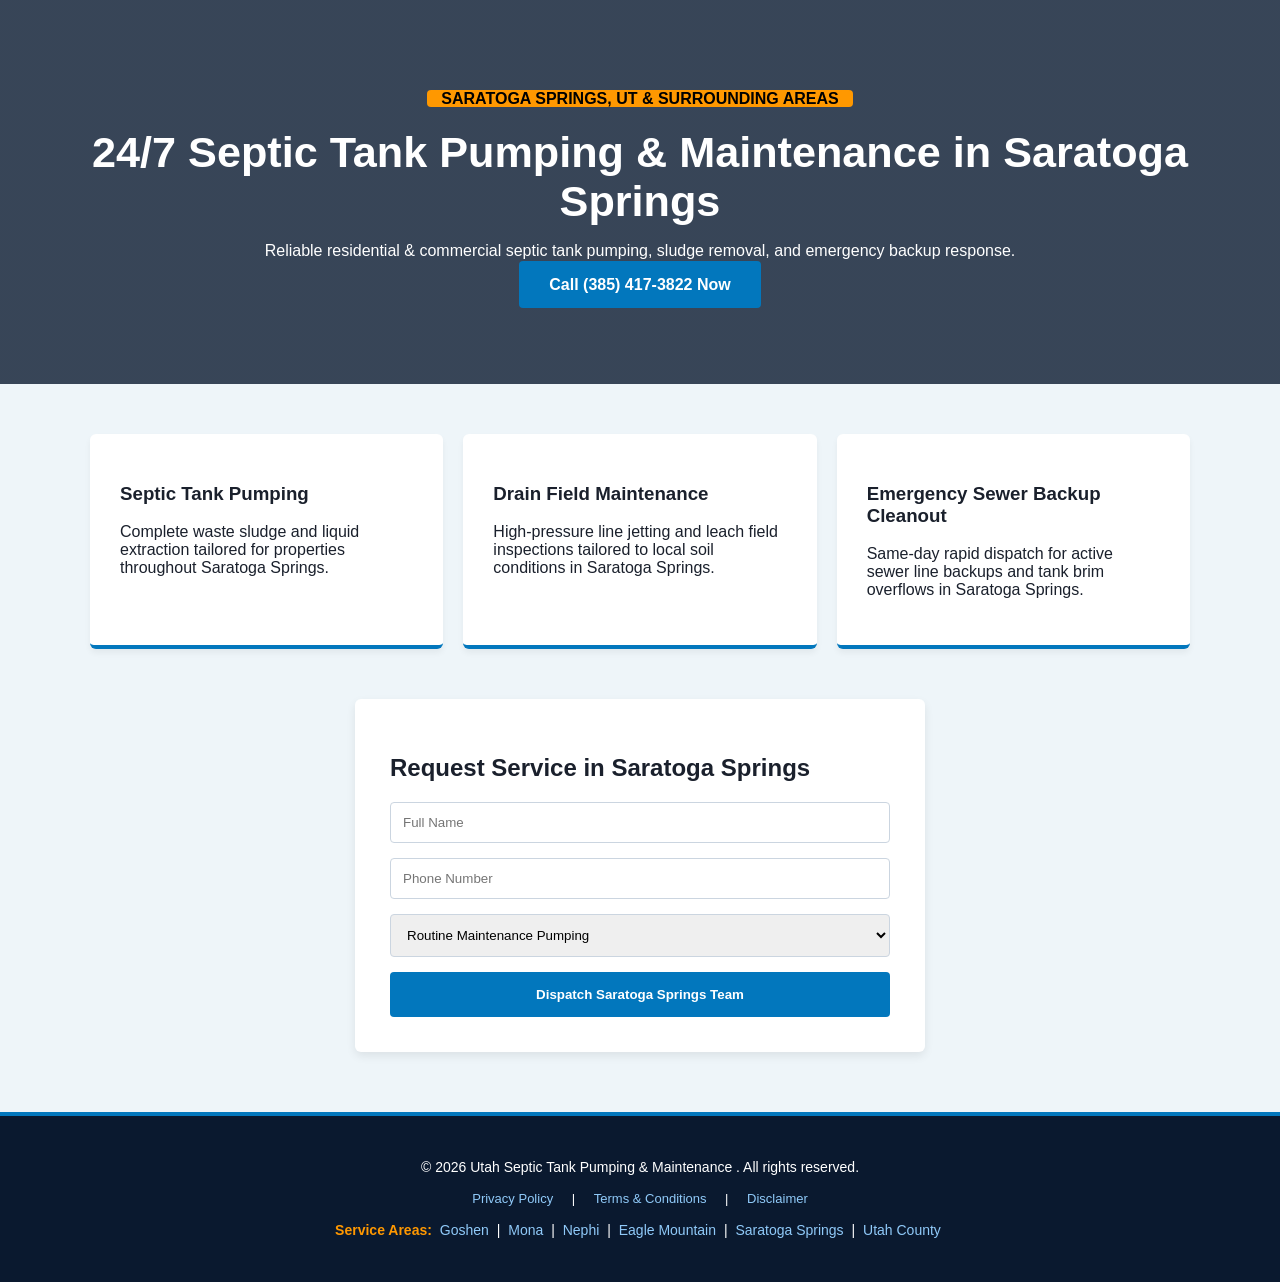
<file: tank-saratoga-springs.html>
<!DOCTYPE html>
<html lang="en">
<head>
    <meta charset="UTF-8">
    <meta name="viewport" content="width=device-width, initial-scale=1.0">
    <title>Septic Tank Pumping in Saratoga Springs, UT | 24/7 Emergency Service</title>
    <meta name="description" content="Fast & professional septic tank pumping, drain field jetting, and emergency cleanout services in Saratoga Springs, Utah. Call today!">
     
     <!-- Open Graph Meta Tags (Facebook, LinkedIn, WhatsApp) -->
    <meta property="og:type" content="website">
    <meta property="og:url" content="https://utahsepticandrain.com/tank-saratoga-springs.html">
    <meta property="og:title" content="Septic Tank Pumping in Saratoga Springs, UT | 24/7 Emergency Service">
    <meta property="og:description" content="Fast & professional septic tank pumping, drain field jetting, and emergency cleanout services in Saratoga Springs, Utah. Call today!">
    <meta property="og:image" content="https://utahsepticandrain.com/images/septic.png">

    <!-- Twitter Card Meta Tags -->
    <meta name="twitter:card" content="summary_large_image">
    <meta name="twitter:url" content="https://utahsepticandrain.com/tank-saratoga-springs.html">
    <meta name="twitter:title" content="Septic Tank Pumping in Saratoga Springs, UT | 24/7 Emergency Service">
    <meta name="twitter:description" content="Fast & professional septic tank pumping, drain field jetting, and emergency cleanout services in Saratoga Springs, Utah. Call today!">
    <meta name="twitter:image" content="https://utahsepticandrain.com/images/septic.png">

    <!-- iOS / Safari App Icons -->
    <link rel="apple-touch-icon" sizes="180x180" href="/apple-touch-icon.png">
    <meta name="apple-mobile-web-app-capable" content="yes">
    <meta name="apple-mobile-web-app-status-bar-style" content="black-translucent">
    <meta name="apple-mobile-web-app-title" content="Utah Septic">
    <meta name="theme-color" content="#0277bd">
        <!--favicon-->
   <link rel="icon" type="image/x-icon" href="../images/favicon.ico">
    <link rel="icon" type="image/png" sizes="192x192" href="../images/android-chrome-192x192.png">
    <link rel="apple-touch-icon" sizes="180x180" href="../images/apple-touch-icon.png">

    <link rel="manifest" href="../manifest.json">
    <link rel="stylesheet" href="../style.css">
    <script type="application/ld+json">
    {
      "@context": "https://schema.org",
      "@type": "PlumbingService",
      "name": "Utah Septic & Pumping Services - Saratoga Springs",
      "image": "https://utahsepticandrain.com/images/septic.png",
      "telephone": "+1-385-448-4939",
      "url": "https://utahsepticandrain.com/saratoga-springs",
      "priceRange": "$$",
      "description": "24/7 emergency septic tank pumping and drain field maintenance in Saratoga Springs, Utah.",
      "areaServed": {
        "@type": "City",
        "name": "Saratoga Springs",
        "sameAs": "https://en.wikipedia.org/wiki/Saratoga_Springs,_Utah"
      },
      "openingHoursSpecification": {
        "@type": "OpeningHoursSpecification",
        "dayOfWeek": ["Monday", "Tuesday", "Wednesday", "Thursday", "Friday", "Saturday", "Sunday"],
        "opens": "00:00",
        "closes": "23:59"
      }
    }
    </script>
</head>
<body>
    <header class="hero-section">
        <div class="container">
            <span class="badge">Saratoga Springs, UT & Surrounding Areas</span>
            <h1>24/7 Septic Tank Pumping & Maintenance in Saratoga Springs</h1>
            <p>Reliable residential & commercial septic tank pumping, sludge removal, and emergency backup response.</p>
            <div class="cta-group">
                <a href="tel:3854173822" class="btn-primary">Call (385) 417-3822 Now </a>
            </div>
        </div>
    </header>

    <section class="services-grid container">
        <div class="card">
            <h3>Septic Tank Pumping</h3>
            <p>Complete waste sludge and liquid extraction tailored for properties throughout Saratoga Springs.</p>
        </div>
        <div class="card">
            <h3>Drain Field Maintenance</h3>
            <p>High-pressure line jetting and leach field inspections tailored to local soil conditions in Saratoga Springs.</p>
        </div>
        <div class="card">
            <h3>Emergency Sewer Backup Cleanout</h3>
            <p>Same-day rapid dispatch for active sewer line backups and tank brim overflows in Saratoga Springs.</p>
        </div>
    </section>

    <section class="form-section container">
        <h2>Request Service in Saratoga Springs</h2>
        <form id="septicForm">
            <input type="text" id="name" placeholder="Full Name" required>
            <input type="tel" id="phone" placeholder="Phone Number" required>
            <input type="hidden" id="cityLocation" value="Saratoga Springs">
            <select id="urgency" required>
                <option value="routine">Routine Maintenance Pumping</option>
                <option value="emergency">Emergency / Active Backup</option>
            </select>
            <button type="submit" class="btn-submit">Dispatch Saratoga Springs Team</button>
        </form>
    </section>

    <footer class="footer">
    <div class="container-footer-content">
      <p>&copy; 2026 Utah Septic Tank Pumping & Maintenance . All rights reserved.</p>

      <p style="margin: 10px 0; font-size: 13px;">
          <a href="privacy.html" class="footer-a" style="margin-right: 15px;">Privacy Policy</a> | 
          <a href="terms.html" class="footer-a" style="margin-right: 15px; margin-left: 15px;">Terms & Conditions</a> | 
          <a href="disclaimer.html" class="footer-a" style="margin-left: 15px;">Disclaimer</a>
      </p>   

      <p><strong>Service Areas:</strong> 
        <a href="/tank-goshen.html" class="footer-a">Goshen</a> | 
        <a href="/tank-mona.html" class="footer-a">Mona</a> | 
        <a href="/tank-nephi.html" class="footer-a">Nephi</a> | 
        <a href="/tank-eagle-mountain.html" class="footer-a">Eagle Mountain</a> | 
        <a href="/tank-saratoga-springs.html" class="footer-a">Saratoga Springs</a> | 
        <a href="/index.html" class="footer-a">Utah County</a> 

      </p>
    </div>
  </footer>

    <script src="../script.js"></script>
</body>
</html>
</file>
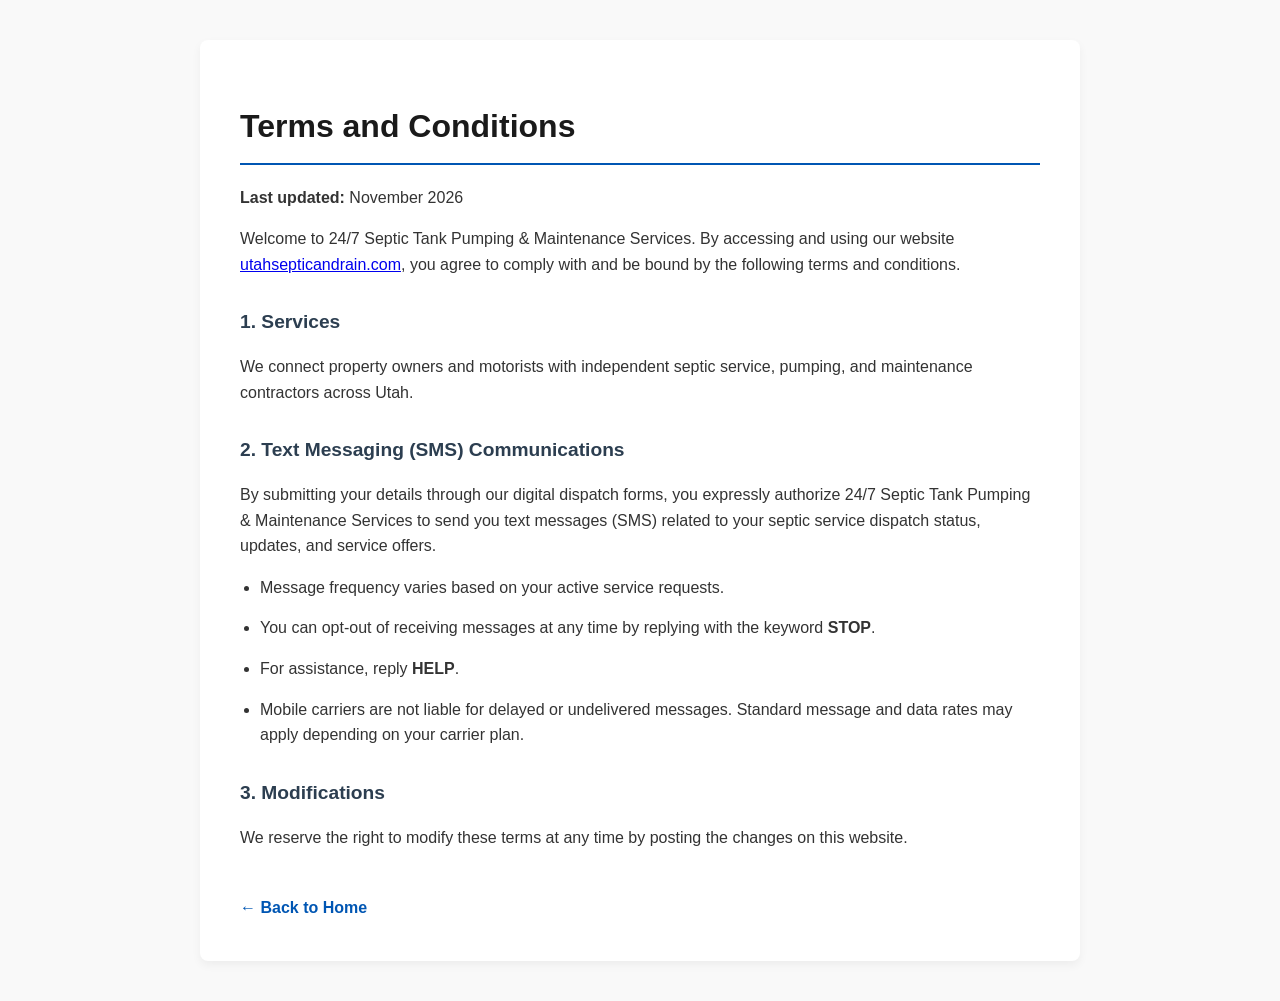
<file: terms.html>
<!DOCTYPE html>
<html lang="en">
<head>
    <meta charset="UTF-8">
    <meta name="viewport" content="width=device-width, initial-scale=1.0">
    <title>Terms and Conditions - 24/7 Septic Tank Pumping & Maintenance Services</title>
    <meta name="robots" content="index, follow">
    <link rel="stylesheet" href="/style.css">
    <style>
        body { font-family: Arial, sans-serif; line-height: 1.6; color: #333; background-color: #f9f9f9; margin: 0; padding: 0; }
        .container { max-width: 800px; margin: 40px auto; background: #fff; padding: 40px; border-radius: 8px; box-shadow: 0 4px 10px rgba(0,0,0,0.05); }
        h1 { color: #1a1a1a; border-bottom: 2px solid #0056b3; padding-bottom: 10px; margin-bottom: 20px; }
        h2 { color: #2c3e50; margin-top: 30px; font-size: 1.2rem; }
        p, li { margin-bottom: 15px; }
        ul { margin-bottom: 15px; padding-left: 20px; }
        .back-link { display: inline-block; margin-top: 30px; color: #0056b3; text-decoration: none; font-weight: bold; }
        .back-link:hover { text-decoration: underline; }
    </style>
</head>
<body>
    <div class="container">
        <h1>Terms and Conditions</h1>
        <p><strong>Last updated:</strong> November 2026</p>
        
        <p>Welcome to 24/7 Septic Tank Pumping & Maintenance Services. By accessing and using our website <a href="https://utahsepticandrain.com/" target="_blank">utahsepticandrain.com</a>, you agree to comply with and be bound by the following terms and conditions.</p>
        
        <h2>1. Services</h2>
        <p>We connect property owners and motorists with independent septic service, pumping, and maintenance contractors across Utah.</p>
        
        <h2>2. Text Messaging (SMS) Communications</h2>
        <p>By submitting your details through our digital dispatch forms, you expressly authorize 24/7 Septic Tank Pumping & Maintenance Services to send you text messages (SMS) related to your septic service dispatch status, updates, and service offers.</p> 
        <ul>
            <li>Message frequency varies based on your active service requests.</li>
            <li>You can opt-out of receiving messages at any time by replying with the keyword <strong>STOP</strong>.</li>
            <li>For assistance, reply <strong>HELP</strong>.</li>
            <li>Mobile carriers are not liable for delayed or undelivered messages. Standard message and data rates may apply depending on your carrier plan.</li>
        </ul>

        <h2>3. Modifications</h2>
        <p>We reserve the right to modify these terms at any time by posting the changes on this website.</p>

        <a href="https://utahsepticandrain.com/" class="back-link">&larr; Back to Home</a>
    </div>
</body>
</html>
</file>
<file: style.css>
:root {
    --primary-color: #0277bd;
    --dark-bg: #0a192f;
    --light-bg: #eef5f9;
    --text-color: #1a202c;
}

body {
    margin: 0;
    font-family: 'Helvetica Neue', Helvetica, Arial, sans-serif;
    color: var(--text-color);
    background-color: var(--light-bg);
}

.container {
    max-width: 1100px;
    margin: 0 auto;
    padding: 0 20px;
}

.hero-section {
    background: linear-gradient(rgba(10, 25, 47, 0.8), rgba(10, 25, 47, 0.8)), url('https://images.unsplash.com/photo-1584622650111-993a426fbf0a?auto=format&fit=crop&w=1200&q=80') center/cover;
    color: #ffffff;
    text-align: center;
    padding: 90px 20px;
}

.badge {
    background-color: #ff9800;
    color: #000;
    padding: 0px 14px;
    font-weight: bold;
    border-radius: 4px;
    text-transform: uppercase;
  

}

.hero-section h1 { font-size: 2.7rem; margin: 20px 0 10px; }

.btn-primary, .btn-submit {
    background-color: var(--primary-color);
    color: white;
    padding: 15px 30px;
    text-decoration: none;
    font-weight: bold;
    border-radius: 4px;
    border: none;
    cursor: pointer;
}

.services-grid {
    display: grid;
    grid-template-columns: repeat(auto-fit, minmax(300px, 1fr));
    gap: 20px;
    margin: 50px auto;
}

.card {
    background: white;
    padding: 30px;
    border-radius: 6px;
    box-shadow: 0 4px 6px rgba(0,0,0,0.05);
    border-bottom: 4px solid var(--primary-color);
}

.form-section {
    background: white;
    padding: 35px;
    max-width: 500px;
    margin: 0 auto 50px;
    border-radius: 6px;
    box-shadow: 0 4px 10px rgba(0,0,0,0.08);
}

.footer {
    background-color: #0a192f;
    color: #ffffff;
    padding: 30px 20px;
    text-align: center;
    border-top: 4px solid #0277bd;
    margin-top: 60px;
}

.container-footer-content {
    max-width: 1100px;
    margin: 0 auto;
    font-size: 14px;
    line-height: 1.6;
}

.footer p {
    margin: 10px 0;
}

.footer strong {
    color: #ff9800;
}

.footer-a {
    color: #90caf9;
    text-decoration: none;
    margin: 0 4px;
    transition: color 0.2s ease;
}

.footer-a:hover {
    color: #ffffff;
    text-decoration: underline;
}

form { display: flex; flex-direction: column; gap: 15px; }
input, select { padding: 12px; border: 1px solid #cbd5e0; border-radius: 4px; }
</file>
